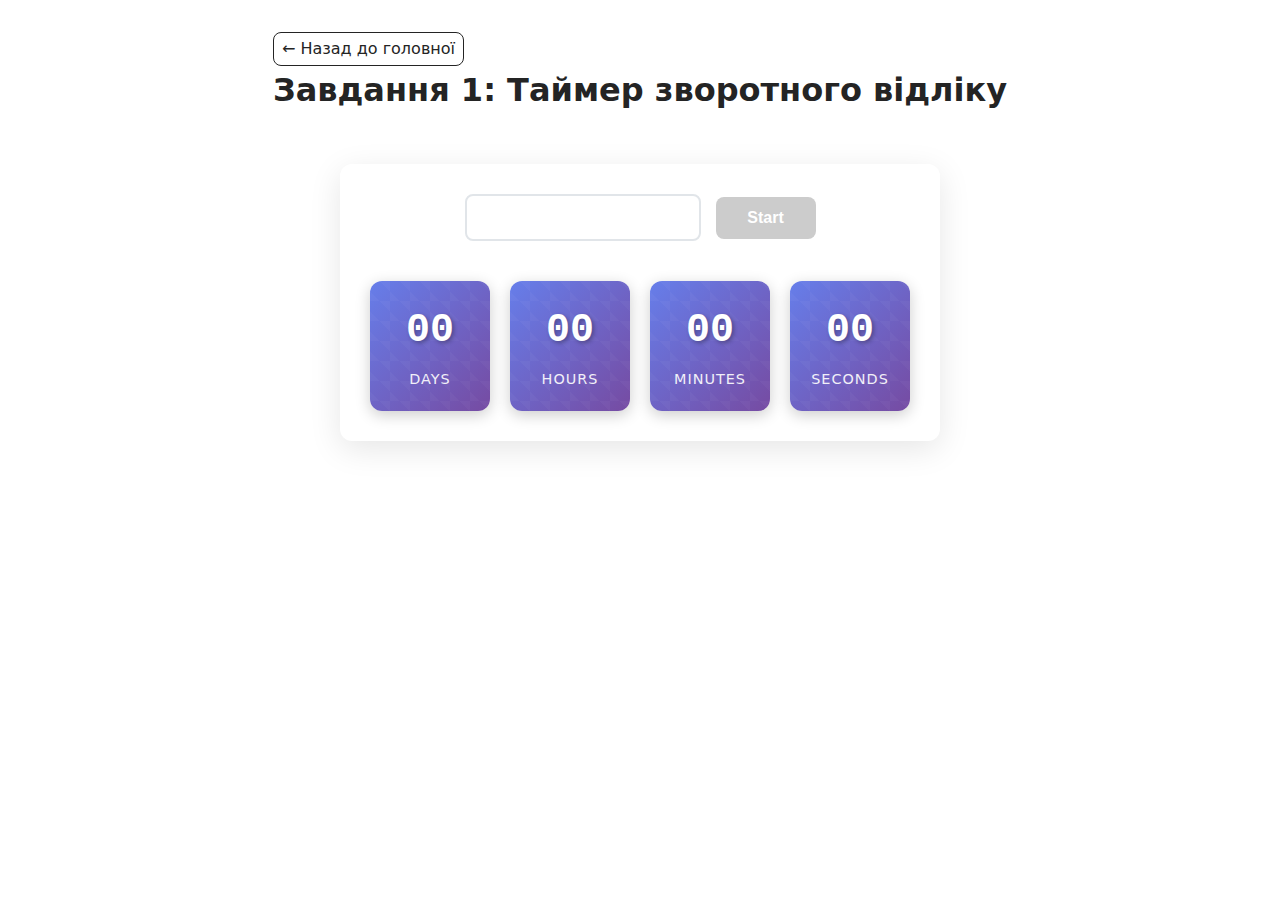
<file: src/1-timer.html>
<!DOCTYPE html>
<html lang="en">
  <head>
    <meta charset="UTF-8" />
    <meta name="viewport" content="width=device-width, initial-scale=1.0" />
    <title>Countdown Timer</title>
    <link rel="stylesheet" href="./css/styles.css" />
  </head>
  <body>
    <div class="container">
      <a href="index.html" class="back-link">← Назад до головної</a>
      <h1>Завдання 1: Таймер зворотного відліку</h1>
    </div>

    <div class="timer-container">
      <div class="timer-controls">
        <input type="text" id="datetime-picker" />
        <button type="button" data-start disabled>Start</button>
      </div>

      <div class="timer">
        <div class="field">
          <span class="value" data-days>00</span>
          <span class="label">Days</span>
        </div>
        <div class="field">
          <span class="value" data-hours>00</span>
          <span class="label">Hours</span>
        </div>
        <div class="field">
          <span class="value" data-minutes>00</span>
          <span class="label">Minutes</span>
        </div>
        <div class="field">
          <span class="value" data-seconds>00</span>
          <span class="label">Seconds</span>
        </div>
      </div>
    </div>

    <script type="module" src="./js/1-timer.js"></script>
  </body>
</html>
</file>
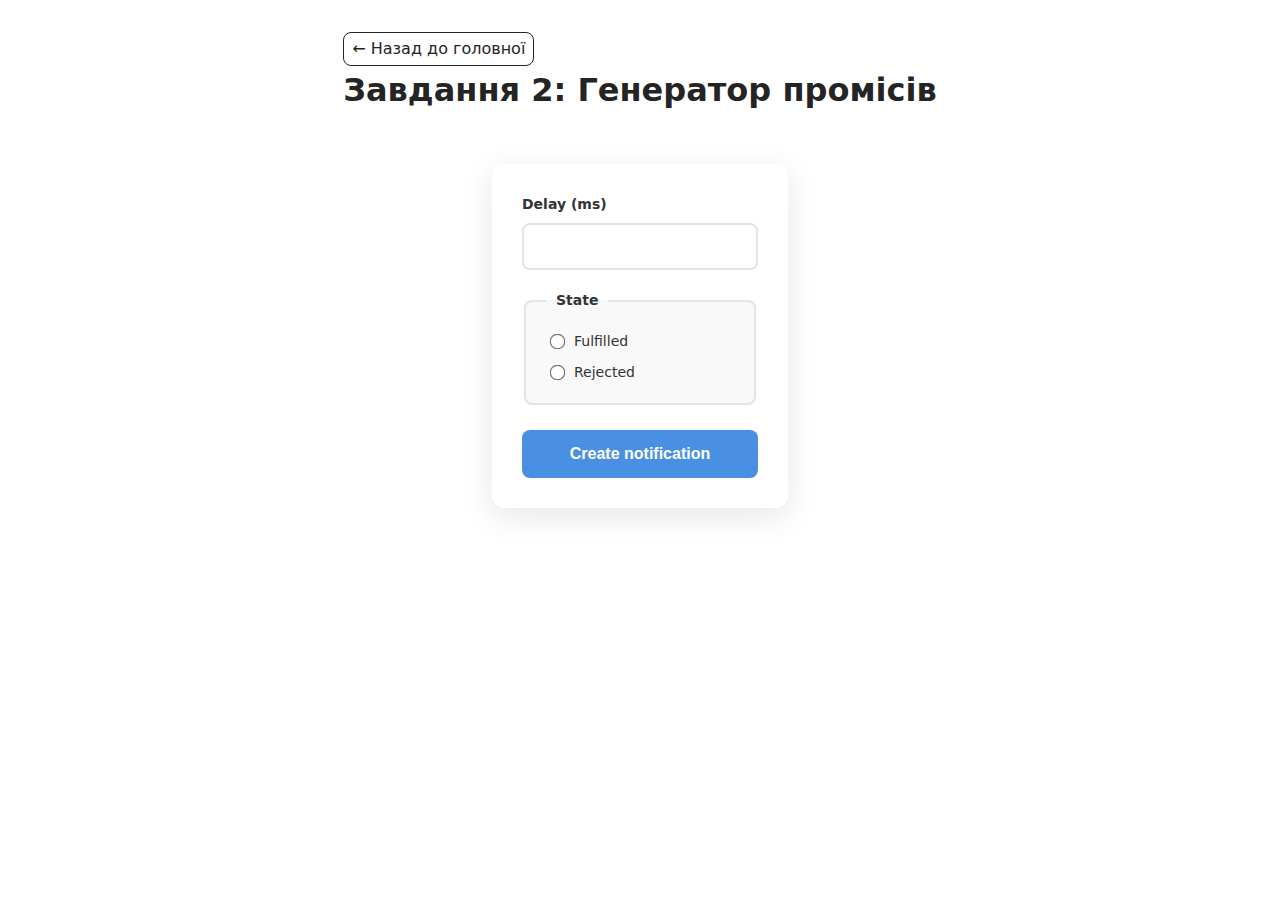
<file: src/2-snackbar.html>
<!DOCTYPE html>
<html lang="en">
  <head>
    <meta charset="UTF-8" />
    <meta name="viewport" content="width=device-width, initial-scale=1.0" />
    <title>Promise Generator</title>
    <link rel="stylesheet" href="./css/styles.css" />
  </head>
  <body>
    <div class="container">
      <a href="index.html" class="back-link">← Назад до головної</a>
      <h1>Завдання 2: Генератор промісів</h1>
    </div>

    <form class="form">
      <label>
        Delay (ms)
        <input type="number" name="delay" required />
      </label>

      <fieldset>
        <legend>State</legend>
        <label>
          <input type="radio" name="state" value="fulfilled" required />
          Fulfilled
        </label>
        <label>
          <input type="radio" name="state" value="rejected" required />
          Rejected
        </label>
      </fieldset>

      <button type="submit">Create notification</button>
    </form>

    <script type="module" src="./js/2-snackbar.js"></script>
  </body>
</html>
</file>
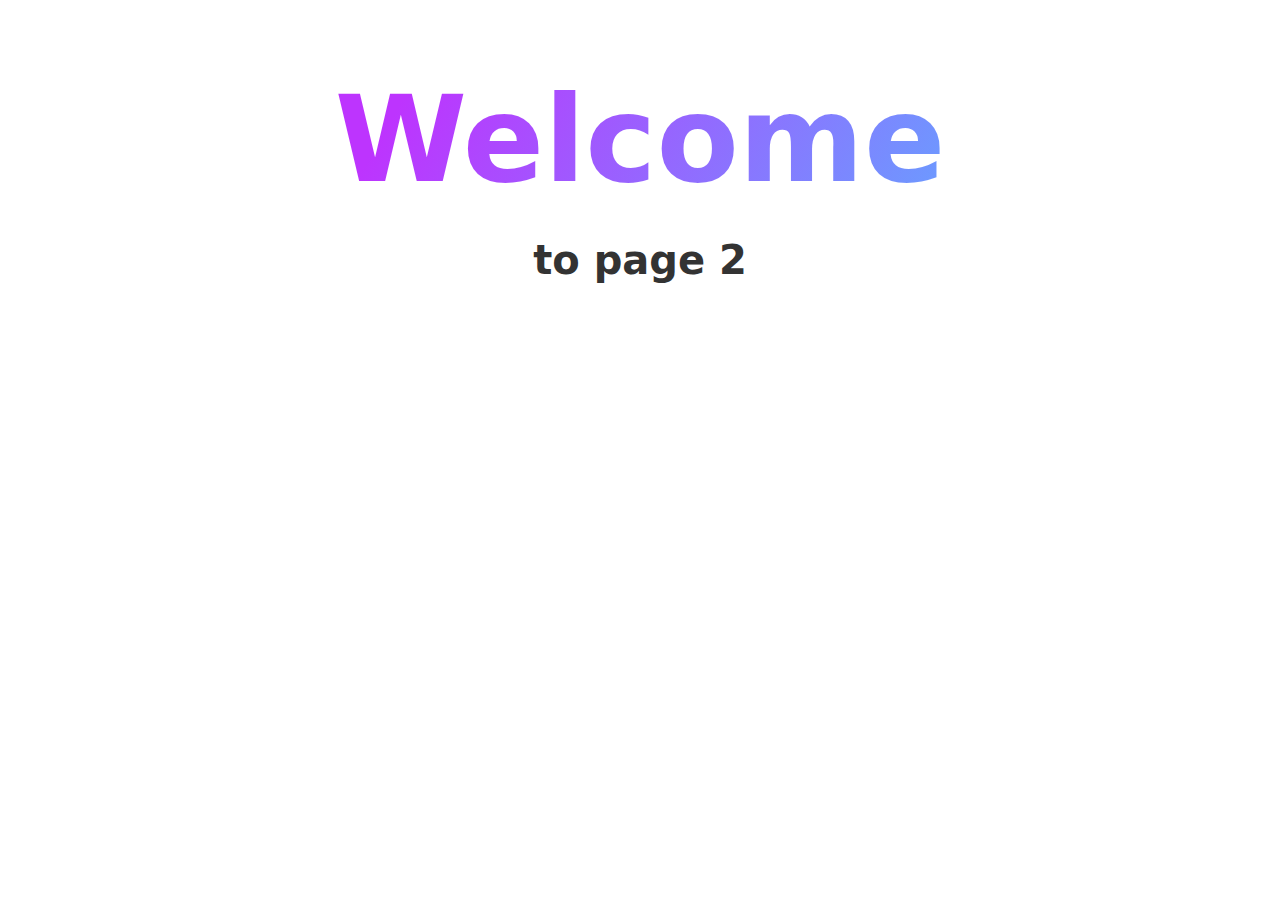
<file: src/page-2.html>
<!DOCTYPE html>
<html lang="en">
  <head>
    <meta charset="UTF-8" />
    <meta http-equiv="X-UA-Compatible" content="IE=edge" />
    <meta name="viewport" content="width=device-width, initial-scale=1.0" />
    <title>Page 2</title>
    <link rel="stylesheet" href="./css/styles.css" />
  </head>
  <body>
    <load
      src="./partials/header.html"
      icon-path="./img/sprite.svg#logo"
      highlight-act="active"
    />

    <main>
      <div class="container">
        <h1 class="main-title">
          <span class="main-title-gradient">Welcome</span> to page 2
        </h1>
        <load src="./partials/back-link.html" />
      </div>
    </main>

    <load src="./partials/footer.html" />
  </body>
</html>
</file>
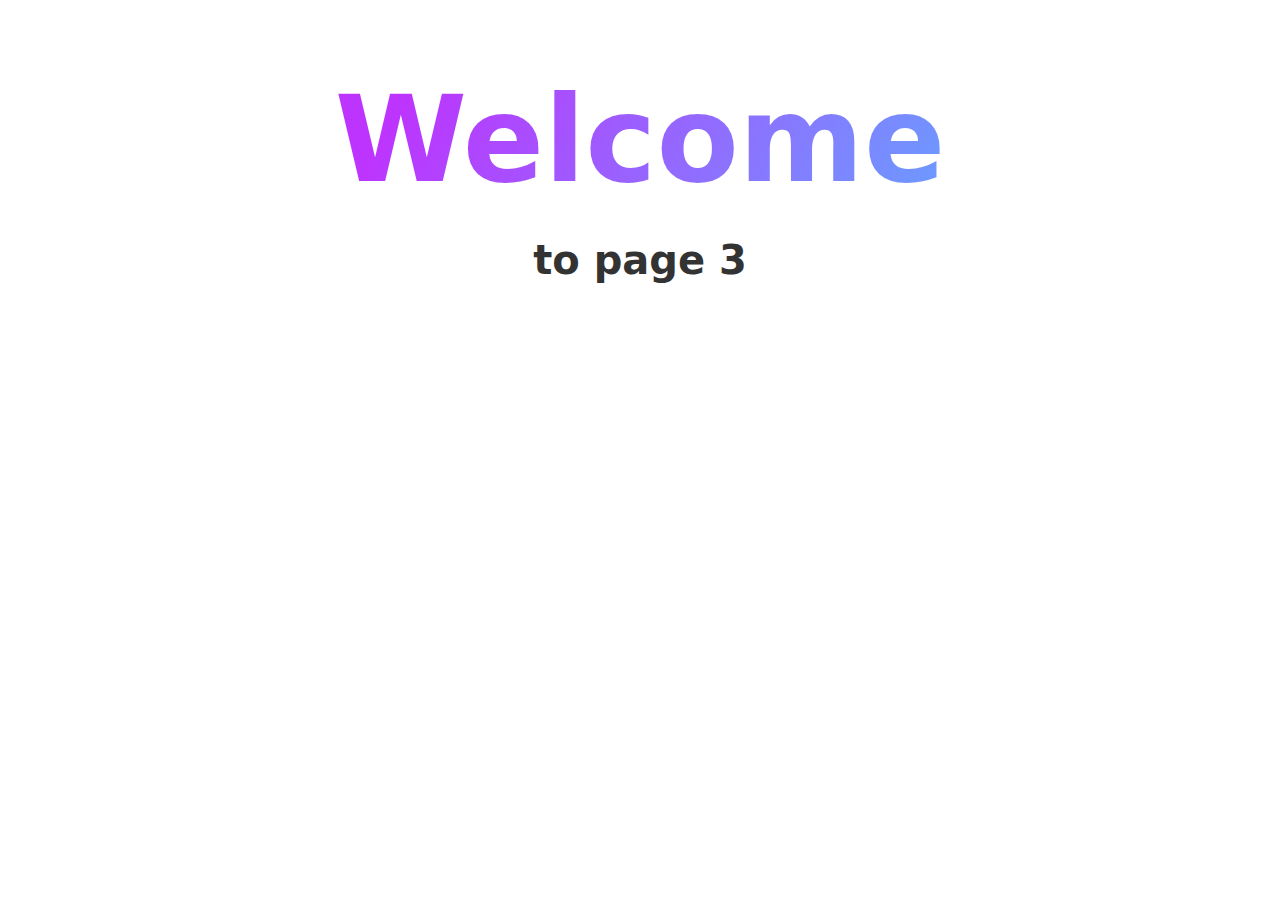
<file: src/page-3.html>
<!DOCTYPE html>
<html lang="en">
  <head>
    <meta charset="UTF-8" />
    <meta http-equiv="X-UA-Compatible" content="IE=edge" />
    <meta name="viewport" content="width=device-width, initial-scale=1.0" />
    <title>Page 3</title>
    <link rel="stylesheet" href="./css/styles.css" />
  </head>
  <body>
    <load
      src="./partials/header.html"
      icon-path="./img/sprite.svg#logo"
      highlight-curr="active"
    />

    <main>
      <div class="container">
        <h1 class="main-title">
          <span class="main-title-gradient">Welcome</span> to page 3
        </h1>
        <load src="./partials/back-link.html" />
      </div>
    </main>

    <load src="./partials/footer.html" />
  </body>
</html>
</file>
<file: src/css/styles.css>
/**
  |============================
  | include css partials with
  | default @import url()
  |============================
*/
/* Common styles */
@import url('./reset.css');
@import url('./base.css');
@import url('./container.css');
@import url('./animations.css');

/* Sections style */
@import url('./header.css');
@import url('./vite-promo.css');
@import url('./badges.css');
@import url('./back-link.css');
@import url('./footer.css');

/* Tasks styles */
@import url('./timer.css');
@import url('./snackbar.css');
@import url('./navigation.css');
</file>
